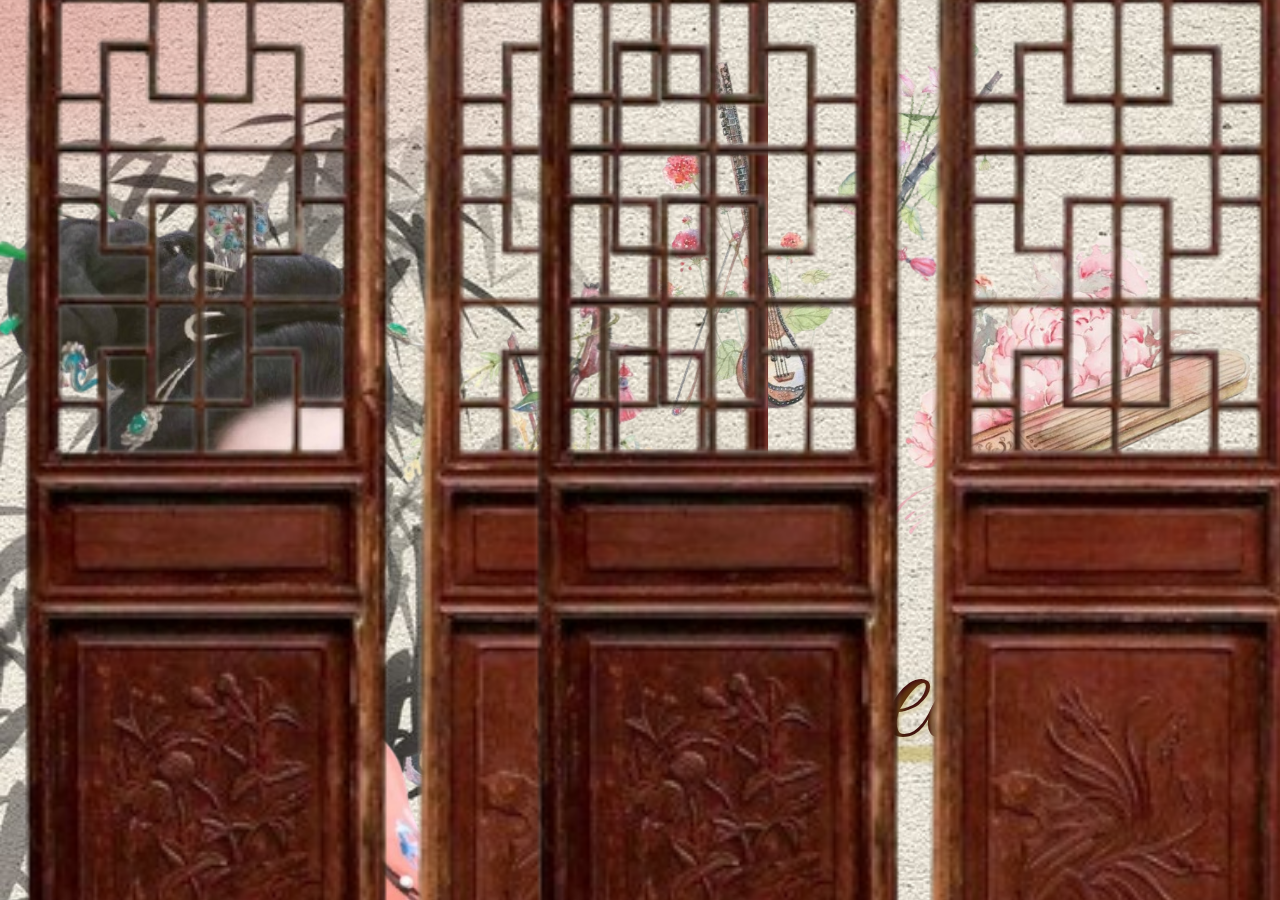
<file: page2.html>
<!DOCTYPE html>
<html lang="en">
<head>
    <meta charset="UTF-8">
    <meta name="viewport" content="width=device-width, initial-scale=1.0">
    <title>Beauty</title>
    <!-- Link to the About page CSS -->
    <link rel="stylesheet" href="page2.css">
    <link rel="icon" href="favicon.ico" type="image/x-icon">

    <!-- Link to Google Fonts for a cursive style -->
  <link rel="stylesheet" href="https://fonts.googleapis.com/css2?family=Great+Vibes&display=swap">

    <style>


    /* Red spotlight overlay */
    .red-spotlight {
      position: absolute;
      top: 0;
      left: 0%;
      width: 2500px;
      height: 300px;
      background: radial-gradient(circle, rgba(213, 92, 92, 0.4), transparent 50%);
      border-radius: 20%;
      transform: translateX(-50%) translateY(-50%);
      filter: blur(50px); /* Soft glow effect */
      animation: moveLight 3s ease-in-out infinite alternate;
      pointer-events: none;
    }

    /* Animation for moving the light horizontally */
    @keyframes moveLight {
      0% {
        transform: translateX(-50vw) translateY(-50%);
      }
      100% {
        transform: translateX(50vw) translateY(-50%);
      }
    }
    
       
        /* Container styles */
    .container {
      position: relative;
      width: 600px; /* Adjust to your image width */
      height: 300px; /* Adjust to your image height */
      overflow: hidden;
      margin: auto;
      top: 50%;
      transform: translateY(-50%);
    }

    /* Initial half image styles */
    .half {
      position: fixed;
      width: 60%;
      height: 180%;

      background-size: cover;
      animation: moveOut 3s forwards;
      z-index: 1500;
    }

    .left {
      left: 0%;
      background-image: url('doors1.png');
    }

    .right {
      right: 0%;
      background-image: url('doors2.png');
    }

    /* Keyframes for moving images out */
    @keyframes moveOut {
      0% {
        transform: translateX(0);
      }
      100% {
        transform: translateX(-100%);
      }
    }

    .right {
      animation: moveOutRight 2s forwards;
    }

    @keyframes moveOutRight {
      0% {
        transform: translateX(0);
      }
      100% {
        transform: translateX(100%);
      }
    }

     /* Header text styling */
     .header {
      position: absolute;
      bottom: 100px;
      right: 150px;
      font-family: 'Great Vibes', cursive;
      font-size: 10em;
      color: transparent;
      background: linear-gradient(45deg, rgb(0, 0, 0), rgb(121, 12, 32));
      -webkit-background-clip: text;
      background-clip: text;
      text-shadow: 2px 2px 5px rgba(163, 137, 18, 0.4);
      z-index: 1000;
     }


     /* Basic styling for the audio element */
    audio {
      width: 100%;  /* Make the audio player fill its container */
      max-width: 200px;  /* Limit the maximum width */
      border-radius: 10px;  /* Rounded corners */
      box-shadow: 0 4px 10px rgba(220, 143, 151, 0.2);  /* Shadow for depth */
      position: fixed;  /* Position fixed relative to the viewport */
      top: 30px;        /* Distance from the top of the page */
      right: 650px;      /* Distance from the right of the page */
      z-index: 1000;    /* Ensure it's above other elements */
    }
    
    /* Optional: Adding a background behind the audio controls */
    audio::-webkit-media-controls-panel {
      background-color: #fff2e8;  /* Dark background for the control panel */
      border-radius: 8px; /* Rounded edges */
    }
    
    audio::-webkit-media-controls-play-button {
      background-color: #ffa676;  /* Pink color for the play button */
      border-radius: 50%;  /* Make the play button circular */
    }

    audio::-webkit-media-controls-volume-slider {
      background-color: #ffa369; /* Pink color for the volume slider */
    }

    /* Safari specific styling */
    audio::-webkit-media-controls-mute-button {
      background-color: #f9b88d;  /* Light color for mute button */
    }

    /* Firefox specific styles for the progress bar */
    audio::-moz-progress-bar {
      background-color: #ff9669;  /* Pink progress bar */
    }
  

    </style>



</head>
<body>
  
    
    <img src="beauty.png" alt="Your Image" class="girl">

    <div class="half left"></div>
    <div class="half right"></div>

     <div class="red-spotlight"></div>


     <img src="instrument.png" alt="Your Image" class="objects">

     <img src="instrument_2.png" alt="Your Image" class="objects2">

     <img src="instrument_3.png" alt="Your Image" class="objects3">

     <img src="instrument_4.png" alt="Your Image" class="objects4">

     <audio autoplay loop>
        <source src="Year-of-dragon.mp3" type="audio/mpeg">
        Your browser does not support the audio element.
      </audio>

      <a href="Page3.html"   <h1 class="header">Beauty</h1></a>
</body>
</html>
</file>
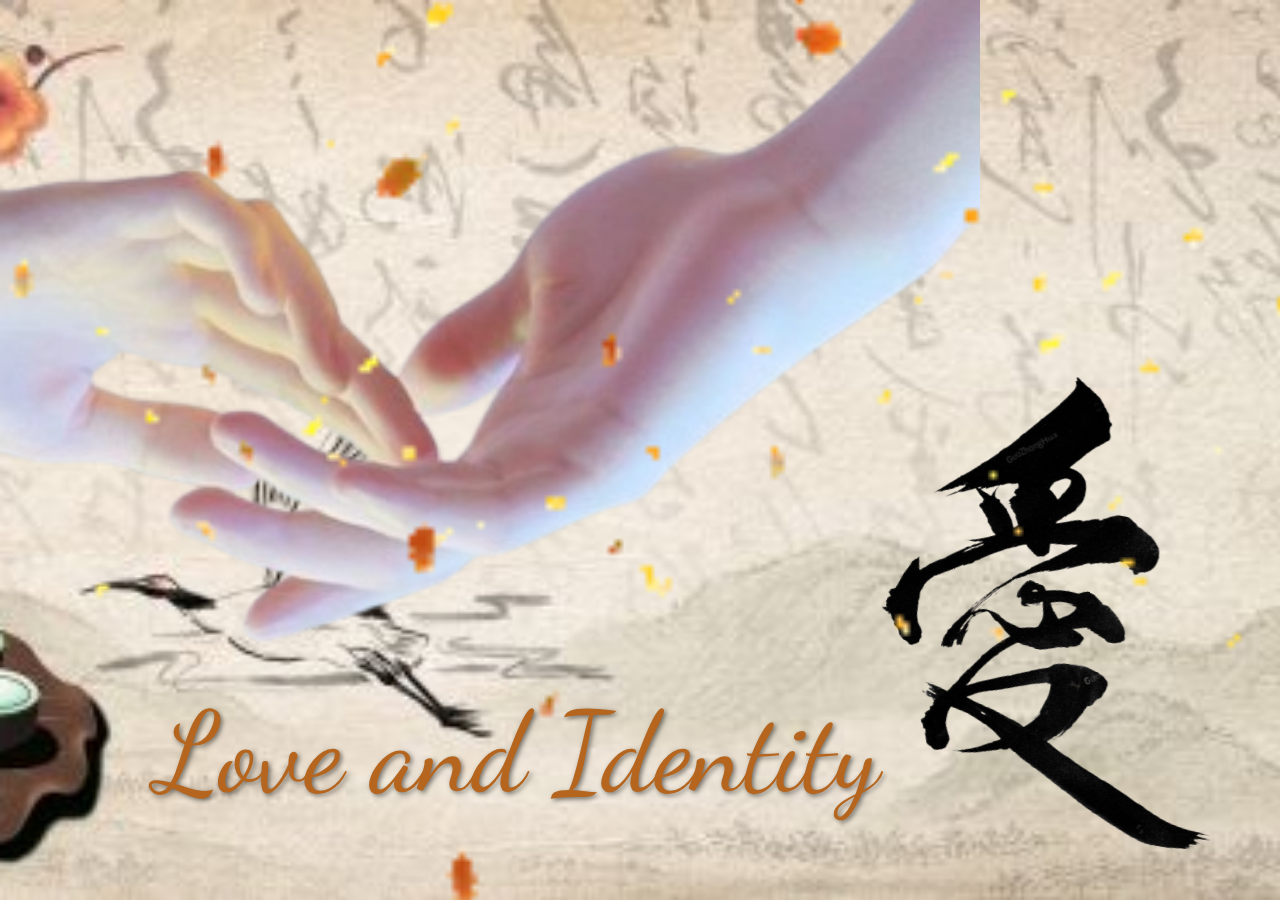
<file: Page3.html>
<!DOCTYPE html>
<html lang="en">
<head>
    <meta charset="UTF-8">
    <meta name="viewport" content="width=device-width, initial-scale=1.0">
   
    <!-- Link to the About page CSS -->
    <link rel="stylesheet" href="page3.css">

    <title>Love and Identity</title>

  <!-- Link to Google Fonts for "Dancing Script" -->
  <link href="https://fonts.googleapis.com/css2?family=Dancing+Script:wght@700&display=swap" rel="stylesheet">

  <style>
  /* Body styling */
  body {
    display: flex;
    align-items: center;
    justify-content: center;
    height: 100vh;
    background-color: #f5f5f5;
    font-family: Arial, sans-serif;
  }

  /* Link header styling */
  .header-link {
    font-family: 'Dancing Script', cursive; /* Dancing Script font */
    font-size: 7em;                        /* Large font size */
    position: absolute;
      bottom: 80px;
      right: 400px;
    color: #b5651d;                        /* Elegant warm color */
    text-decoration: none;                 /* Remove underline */
    transition: color 0.3s ease, transform 0.3s ease;
    text-shadow: 2px 2px 5px rgba(0, 0, 0, 0.523);
    z-index: calc(1500);
  }

  /* Hover effect */
  .header-link:hover {
    color: #8b4513;                        /* Darker shade on hover */
    transform: scale(1.05);                /* Slightly enlarge on hover */
  }
</style>


</head>

<body>
    <img src="hands.png" alt="Your Image" class="bodytwo">

    <img src="love.png" alt="Your Image" class="word">

 <!-- Link header to Page4.html -->
 <a href="Page4.html" class="header-link">Love and Identity</a>

 <img src="yellowleaf.gif" alt="Transparent Gift" class="gif-image">

</body>

</html>
</file>
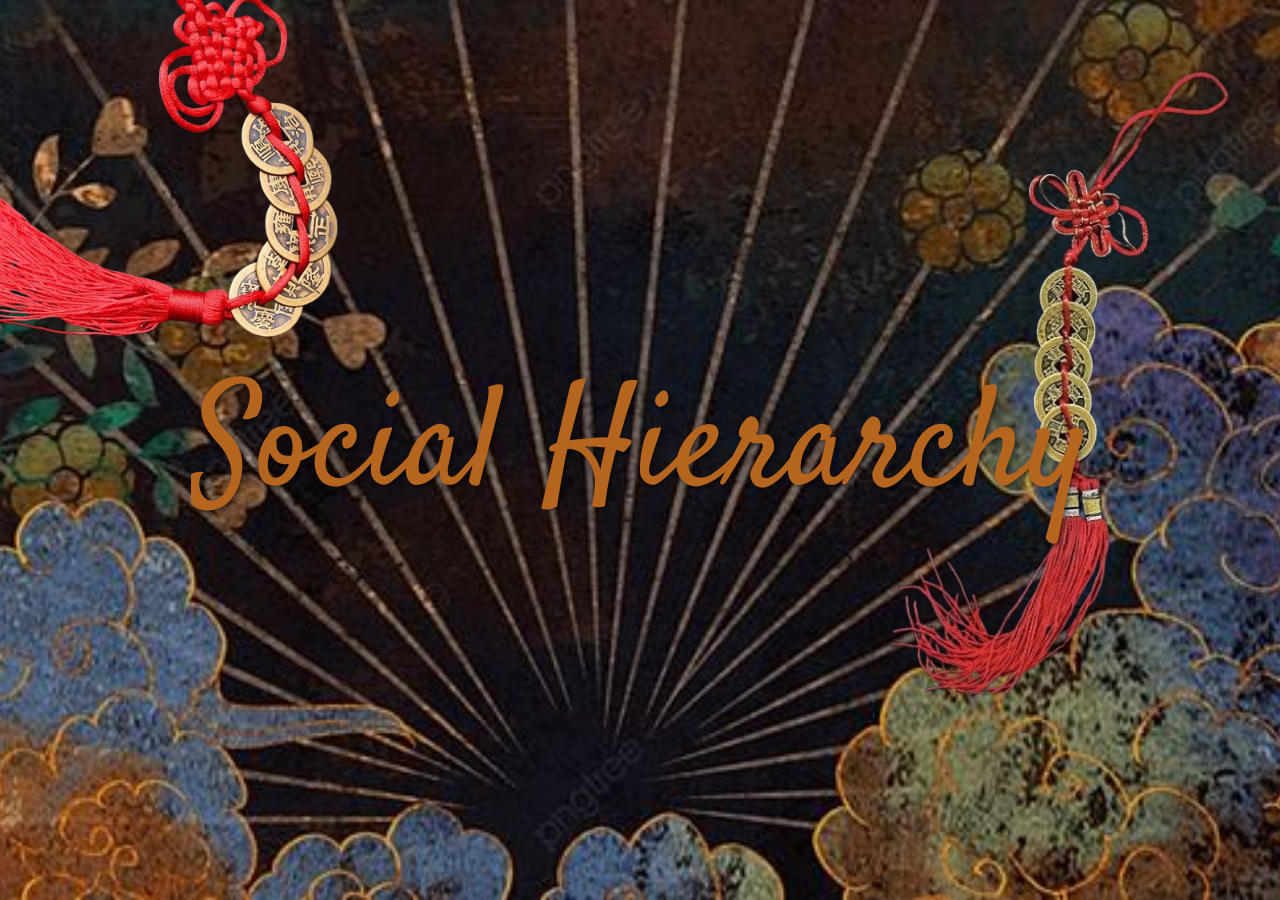
<file: Page4.html>
<!DOCTYPE html>
<html lang="en">
<head>
    <meta charset="UTF-8">
    <meta name="viewport" content="width=device-width, initial-scale=1.0">
    <title> Social Hierarchy</title>
    <!-- Link to the About page CSS -->
    <link rel="stylesheet" href="Page4.css">


<!-- Link to Google Fonts for "Satisfy" font -->
<link href="https://fonts.googleapis.com/css2?family=Satisfy&display=swap" rel="stylesheet">


<style>

     /* Body styling */
     body {
      display: flex;
      align-items: center;
      justify-content: center;
      height: 100vh;
      background-color: #121212;
      font-family: Arial, sans-serif;
      overflow: hidden;
    }

    /* Melting header link styling */
    .melting-header {
      font-family: 'Satisfy', cursive; /* Satisfy font */
      font-size: 9em;
      color: #b5651d; /* Bronze-like color */
      text-decoration: none;
      position: relative;
      animation: melt 3s ease-out forwards; /* Melt animation */
      overflow: hidden; /* Hide overflow for clean effect */
      z-index: 1500;
      text-shadow: 2px 2px 5px rgba(0, 0, 0, 0.523);
    }

    /* Melting animation */
    @keyframes melt {
      0% {
        transform: translateY(-100%);
        opacity: 0;
      }
      50% {
        opacity: 1;
      }
      100% {
        transform: translateY(0);
      }
    }



    /* Dripping animation */
    @keyframes drip {
      0%, 100% {
        height: 100%;
        opacity: 0.8;
      }
      50% {
        height: 110%;
        opacity: 0.6;
      }
    }


</style>
</head>

<body>
    
  <!-- Link with melting effect to Page5.html -->
  <a href="Page5.html" class="melting-header">Social Hierarchy</a>

  <img src="coins.png" alt="Your Image" class="objects">

  <img src="coins2.png" alt="Your Image" class="objects2">


</body>

</html>
</file>
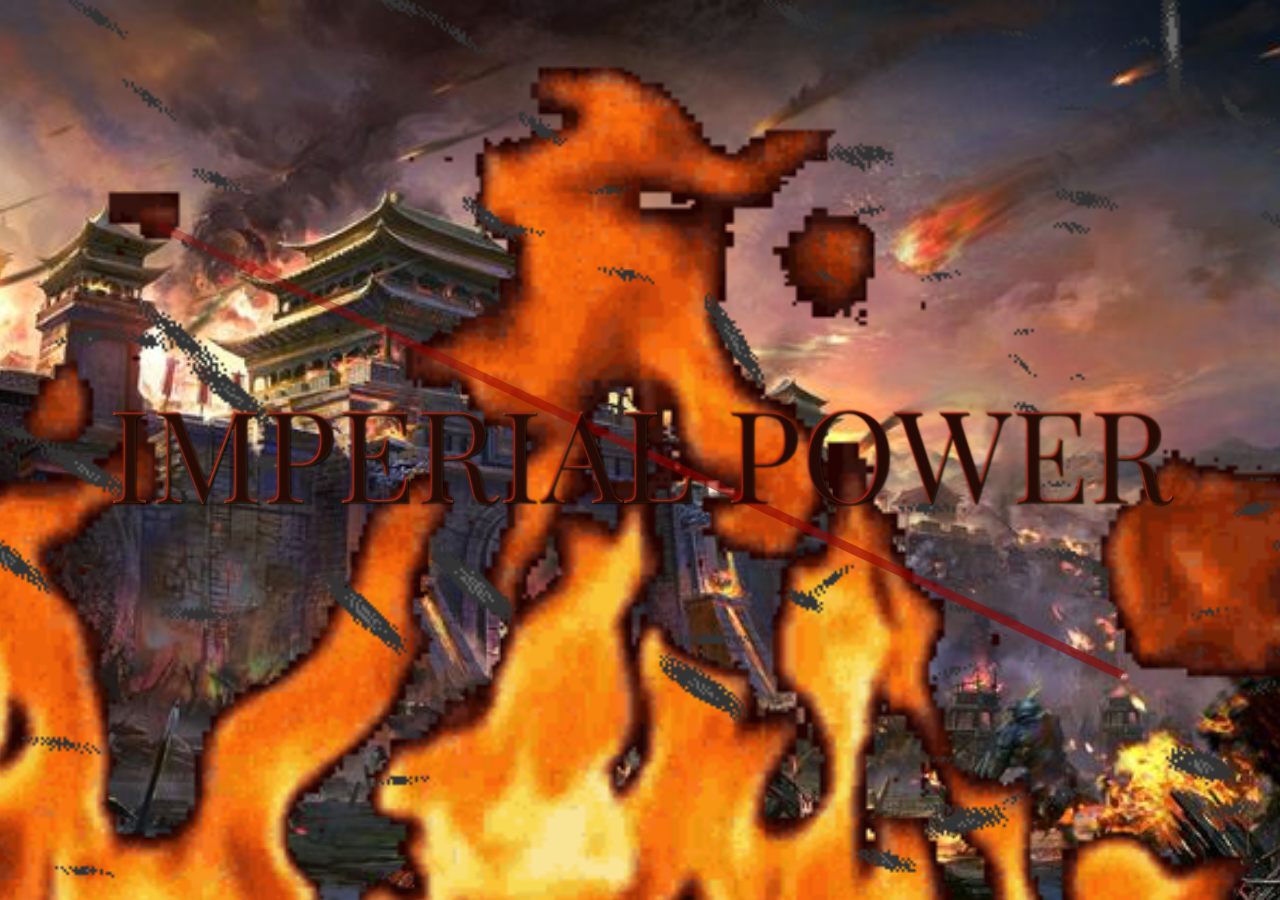
<file: Page5.html>
<!DOCTYPE html>
<html lang="en">
<head>
    <meta charset="UTF-8">
    <meta name="viewport" content="width=device-width, initial-scale=1.0">
    <title>Power</title>
    <!-- Link to the About page CSS -->
    <link rel="stylesheet" href="Page5.css">

    <title>Imperial Power</title>

    <!-- Google Font for a regal look -->
    <link rel="stylesheet" href="https://fonts.googleapis.com/css2?family=Playfair+Display:wght@700&display=swap">

    <style>
        /* Body styling */
        body {
          margin: 0;
          height: 100vh;
          display: flex;
          align-items: center;
          justify-content: center;
          background-color: #1a1a1a; /* Dark background to enhance bronze effect */
        }
    
        /* Bronze metallic text styling */
        .imperial-title {
            position: relative;
          font-family: 'Playfair Display', serif;
          font-size: 8em;
          text-align: center;
          color: #b87333; /* Base bronze color */
          background: linear-gradient(135deg, #cd7f32, #b87333, #a45e2a, #cd7f32);
          background-clip: text;
           z-index: 1500;
          -webkit-background-clip: text;
          color: transparent;
          text-shadow: 
            1px 1px 2px rgba(0, 0, 0, 0.8),
            -1px -1px 2px rgba(189, 11, 11, 0.568);
          /* 3D effect with additional shadows */
          z-index: 1500;
          text-decoration: none;

        
        }
        a{
            text-decoration: none;
        }
    
        /* Shine animation */
        .imperial-title::before {
          content: '';
          position: absolute;
          top: 50%;
          left: 50%;
          width: 100%;
          height: 5%;
            z-index: 1500;
          background: linear-gradient(120deg, rgba(154, 0, 0, 0.447) 0%, rgba(142, 2, 2, 0.726) 60%);
          transform: translate(-50%, -50%) rotate(25deg);
          transition: transform 1.5s ease;
          mix-blend-mode: overlay;
          opacity: 0.8;
          animation: shine 1s infinite;
          z-index: 1500;
        }
    
        @keyframes shine {
          0% {
            transform: translate(-50%, -50%) rotate(25deg) translateX(-300%);
          }
          100% {
            transform: translate(-50%, -50%) rotate(25deg) translateX(300%);
          }
        }
      </style>


</head>

<body>

    <img src="fire.gif" alt="Transparent Gift" class="gif-image">

    <img src="dust.gif" alt="Transparent Gift" class="gif-image2">


    <a href="Page6.html"   <h1 class="imperial-title">IMPERIAL POWER</h1></a>
    
</body>

</html>
</file>
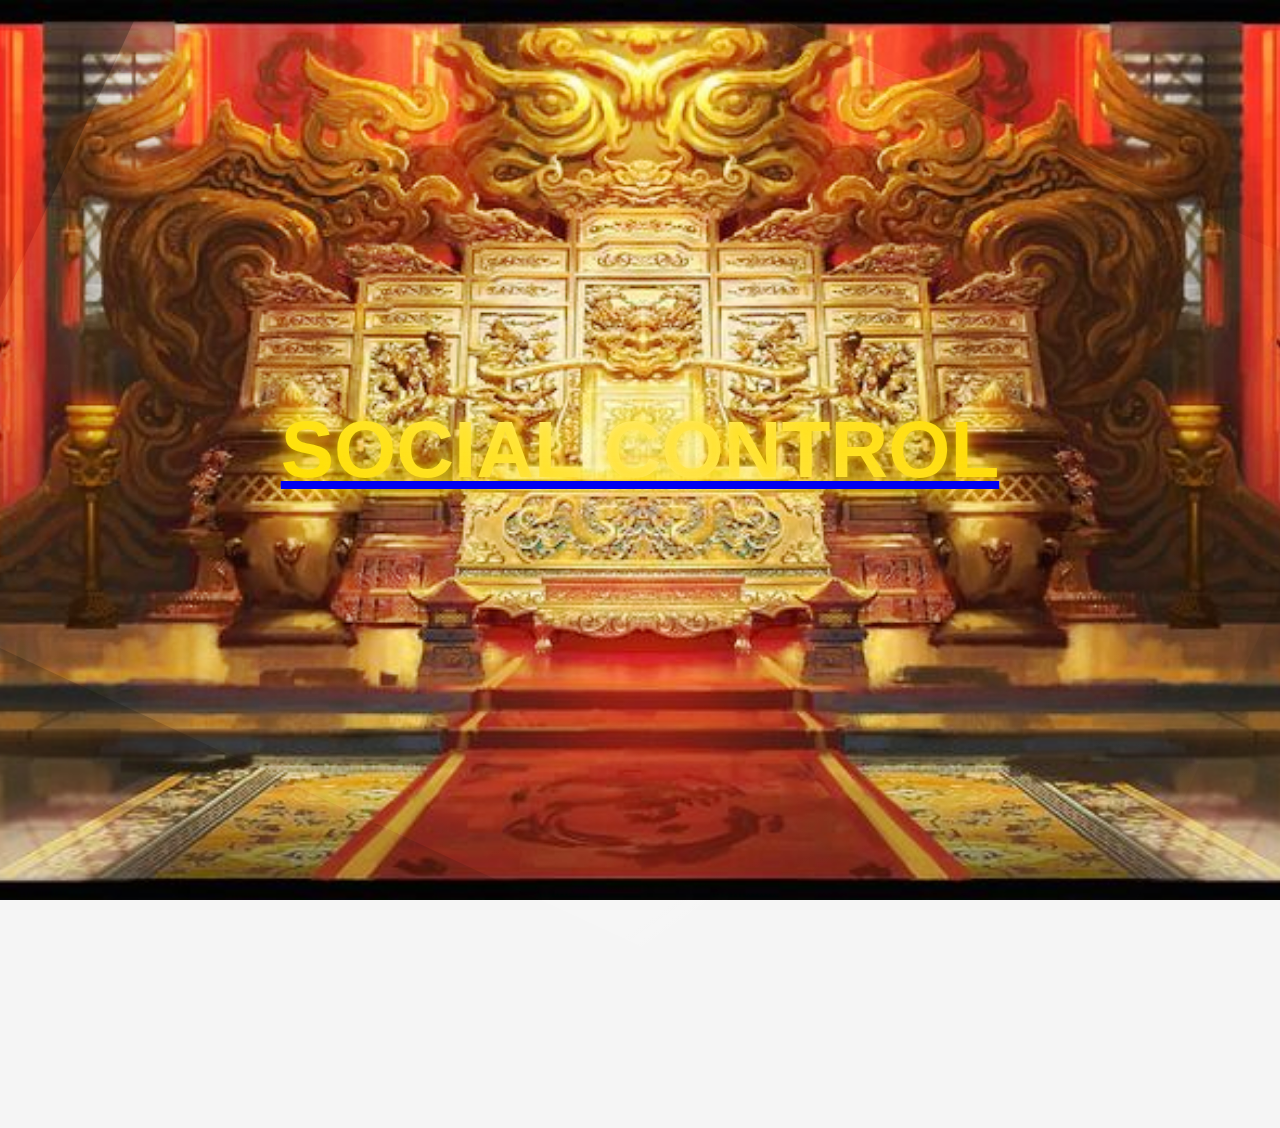
<file: Page6.html>
<!DOCTYPE html>
<html lang="en">
<head>
    <meta charset="UTF-8">
    <meta name="viewport" content="width=device-width, initial-scale=1.0">
    <title>Social Control</title>
    <!-- Link to the About page CSS -->
    <link rel="stylesheet" href="Page6.css">

    <style>
        /* Gradient border */
    .gradient-border::before {
      content: '';
      position: absolute;
      top: 0;
      left: 0;
      right: 0;
      bottom: 0;
      background: linear-gradient(
        black, 
        rgba(0, 0, 0, 0.7) 20%, 
        rgba(128, 128, 128, 0.3) 70%, 
        transparent
      );
      pointer-events: none; /* Allows interaction with underlying content */
    }

    /* Centered content */
    .content {
      position: relative;
      z-index: 1;
      font-size: 2em;
      color: black;
      font-family: Arial, sans-serif;
    }


     /* Style for the main header */
     .golden-header {
      font-size: 5em; /* Large font size */
      font-weight: bold;
      font-family: 'Arial', sans-serif;
      text-align: center;
      color: #FFD700; /* Gold color base */
      background: linear-gradient(45deg, #FFD700, #FFEC8B, #FFD700); /* Gold gradient */
      background-clip: text;
      -webkit-background-clip: text;
      color: transparent; /* Makes the gradient visible in text */
      text-shadow: 
        0 0 10px rgba(255, 215, 0, 0.5),
        0 0 20px rgba(255, 215, 0, 0.4),
        0 0 30px rgba(255, 215, 0, 0.3); /* Glowing effect */
    }

    /* Shimmer effect */
    .golden-header::before {
      content: '';
      position: absolute;
      top: 50%;
      left: 50%;
      width: 100%;
      height: 100%;
      background: linear-gradient(120deg, rgba(255, 255, 255, 0.5), rgba(255, 255, 255, 0));
      transform: translate(-50%, -50%) rotate(25deg);
      mix-blend-mode: overlay;
      opacity: 0.8;
      animation: shine 3s infinite linear;
    }

    /* Keyframes for the shine animation */
    @keyframes shine {
      0% {
        transform: translate(-50%, -50%) rotate(25deg) translateX(-100%);
      }
      100% {
        transform: translate(-50%, -50%) rotate(25deg) translateX(100%);
      }
    }

    </style>

</head>

<body>
    <a href="index.html"<h1><div class="golden-header">
        SOCIAL CONTROL
      </div> </h1> </a>


</body>

</html>
</file>
<file: page2.css>
body {
    margin: 0;
    padding: 0;
    height: 100vh;
    display: flex;
    justify-content: center;
    align-items: center;
    background: #f5f5f5;
    font-family: Arial, sans-serif;
    position: relative;
    overflow: hidden;
  }
  

  body {
    background-image: url('pink-back.jpg'); 
    background-size: cover;
    background-position: center;
    background-attachment: fixed;
  }

  .girl{
    position: fixed;  /* Absolutely position it relative to the closest positioned ancestor (in this case, the body) */
    bottom: 0px;         /* Distance from the bottom of the screen */
    left: 0px;          /* Distance from the right of the screen */
    width: 500px;         /* Set a width for the image (optional) */
    height: auto;  
  }

   /* Image styling to position it at the bottom-right corner */
   .objects{
    position: fixed;  /* Absolutely position it relative to the closest positioned ancestor (in this case, the body) */
    top: 100px;         /* Distance from the bottom of the screen */
    right: 30px;          /* Distance from the right of the screen */
    width: 360px;         /* Set a width for the image (optional) */
    height: auto;  
  }


    /* Image styling to position it at the bottom-right corner */
    .objects2{
        position: fixed;  /* Absolutely position it relative to the closest positioned ancestor (in this case, the body) */
        top: 20px;         /* Distance from the bottom of the screen */
        right: 250px;          /* Distance from the right of the screen */
        width: 200px;         /* Set a width for the image (optional) */
        height: auto; 
        transform: rotate(20deg); 
      }

  /* Image styling to position it at the bottom-right corner */
  .objects3{
    position: fixed;  /* Absolutely position it relative to the closest positioned ancestor (in this case, the body) */
    top: 30px;         /* Distance from the bottom of the screen */
    right: 400px;          /* Distance from the right of the screen */
    width: 300px;         /* Set a width for the image (optional) */
    height: auto;
    transform: rotate(340deg);  
  }

  /* Image styling to position it at the bottom-right corner */
  .objects4{
    position: fixed;  /* Absolutely position it relative to the closest positioned ancestor (in this case, the body) */
    bottom: 40px;         /* Distance from the bottom of the screen */
    right: 500px;          /* Distance from the right of the screen */
    width: 450px;         /* Set a width for the image (optional) */
    height: auto;  
  }
</file>
<file: page3.css>
body {
    margin: 0;
    padding: 0;
    height: 100vh;
    display: flex;
    justify-content: center;
    align-items: center;
    background: #f5f5f5;
    font-family: Arial, sans-serif;
    position: relative;
    overflow: hidden;
  }
  

  body {
    background-image: url('letter-back.jpg'); 
    background-size: cover;
    background-position: center;
    background-attachment: fixed;

}

/* Image styling to position it at the bottom-right corner */
.bodytwo{
    position: fixed;  /* Absolutely position it relative to the closest positioned ancestor (in this case, the body) */
    bottom: -100px;         /* Distance from the bottom of the screen */
    right: 300px;          /* Distance from the right of the screen */
    width: 1350px;         /* Set a width for the image (optional) */
    height: auto;  
  }


  /* Image styling to position it at the bottom-right corner */
.word{
    position: fixed;  /* Absolutely position it relative to the closest positioned ancestor (in this case, the body) */
    bottom: 0px;         /* Distance from the bottom of the screen */
    right: 20px;          /* Distance from the right of the screen */
    width: 400px;         /* Set a width for the image (optional) */
    height: auto;  
    transform: rotate(370deg);
  }

  .gif-image {
    position: fixed;
    width: 2000px;  /* Adjust the size of the GIF */
    height: auto;  /* Maintain the aspect ratio */
    border-radius: 10px; /* Optional rounded corners */

  }
</file>
<file: Page4.css>
body {
    margin: 0;
    padding: 0;
    height: 100vh;
    display: flex;
    justify-content: center;
    align-items: center;
    background: #f5f5f5;
    font-family: Arial, sans-serif;
    position: relative;
    overflow: hidden;
  }
  

  body {
    background-image: url('coolarrows.jpg'); 
    background-size: cover;
    background-position: center;
    background-attachment: fixed;
}

  /* Image styling to position it at the bottom-right corner */
  .objects{
    position: fixed;  /* Absolutely position it relative to the closest positioned ancestor (in this case, the body) */
    top: 0px;         /* Distance from the bottom of the screen */
    left: 0px;          /* Distance from the right of the screen */
    width: 400px;         /* Set a width for the image (optional) */
    height: auto;  
  }

    /* Image styling to position it at the bottom-right corner */
    .objects2{
        position: fixed;  /* Absolutely position it relative to the closest positioned ancestor (in this case, the body) */
        top: 50px;         /* Distance from the bottom of the screen */
        right: 20px;          /* Distance from the right of the screen */
        width: 400px;         /* Set a width for the image (optional) */
        height: auto;  
      }
</file>
<file: Page5.css>
body {
    margin: 0;
    padding: 0;
    height: 100vh;
    display: flex;
    justify-content: center;
    align-items: center;
    background: #f5f5f5;
    font-family: Arial, sans-serif;
    position: relative;
    overflow: hidden;
  }
  

  body {
    background-image: url('war.jpg'); 
    background-size: cover;
    background-position: center;
    background-attachment: fixed;
  }

  .gif-image {
    position: fixed;
    width: 2500px;  /* Adjust the size of the GIF */
    height: auto;  /* Maintain the aspect ratio */
    border-radius: 10px; /* Optional rounded corners */
z-index: 100;
  }

    .gif-image2 {
        position: fixed;
        width: 1800px;  /* Adjust the size of the GIF */
        height: auto;  /* Maintain the aspect ratio */
        border-radius: 10px; /* Optional rounded corners */
z-index: 200;
  }
</file>
<file: Page6.css>
body {
    margin: 0;
    padding: 0;
    height: 100vh;
    display: flex;
    justify-content: center;
    align-items: center;
    background: #f5f5f5;
    font-family: Arial, sans-serif;
    position: relative;
    overflow: hidden;
  }
  

  body {
    margin: 0;
    height: 100vh;
    background-image: url('Royal-sit.jpg'); /* Replace with your image URL */
    background-size: cover;      /* Ensures image covers the entire area without distortion */
    background-position: center; /* Centers the image */
    background-repeat: no-repeat; /* Prevents image repetition */
  }
</file>
